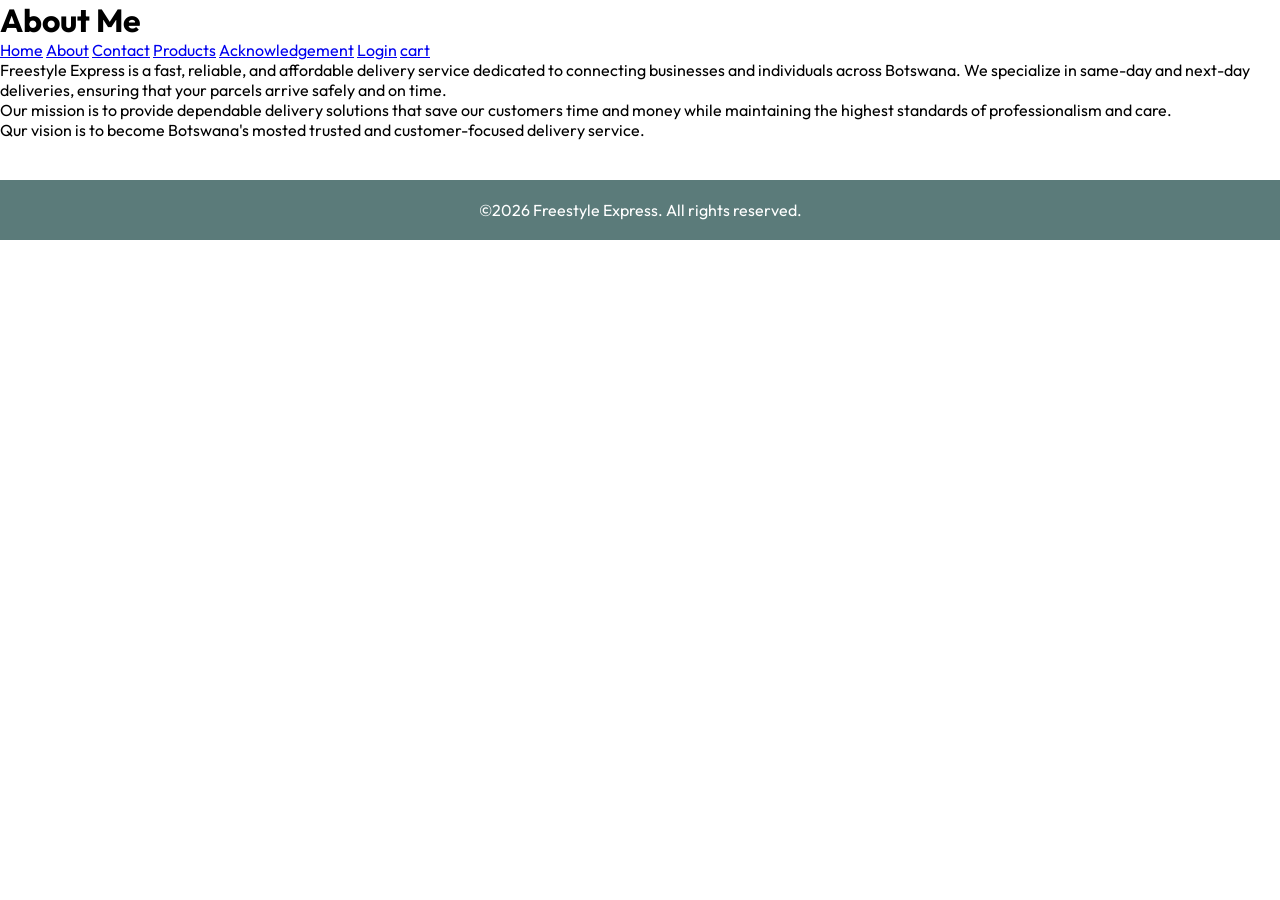
<file: About.html>
<!DOCTYPE html>
<html lang="en">
<head>
    <meta charset="UTF-8">
    <meta name="viewport" content="width=device-width, initial-scale=1.0">
    <title>About Me</title>
    <link rel="stylesheet" href="styles.css">
</head>
<body>
  <header>
   <h1>About Me</h1>
   <nav>
     <a href="index.html">Home</a>
     <a href="about.html">About</a>
     <a href="contact.html">Contact</a>
     <a href="products.html">Products</a>
     <a href="acknowledgement.html">Acknowledgement</a>
     <a href="login.html">Login</a>
     <a href="cart.html">cart</a>
   </nav>
  </header>
  
  <main>
    <p>Freestyle Express is a fast, reliable, and affordable delivery service dedicated to connecting businesses and individuals across Botswana. We specialize in same-day and next-day deliveries, ensuring that your parcels arrive safely and on time.</p>
    <p>Our mission is to provide dependable delivery solutions that save our customers time and money while maintaining the highest standards of professionalism and care.</p>
    <p>Qur vision is to become Botswana's mosted trusted and customer-focused delivery service.</p>
  </main>
  
  <footer>
    <p>&copy;2026 Freestyle Express. All rights reserved.</p>
  </footer>
</body>
</html>
</file>
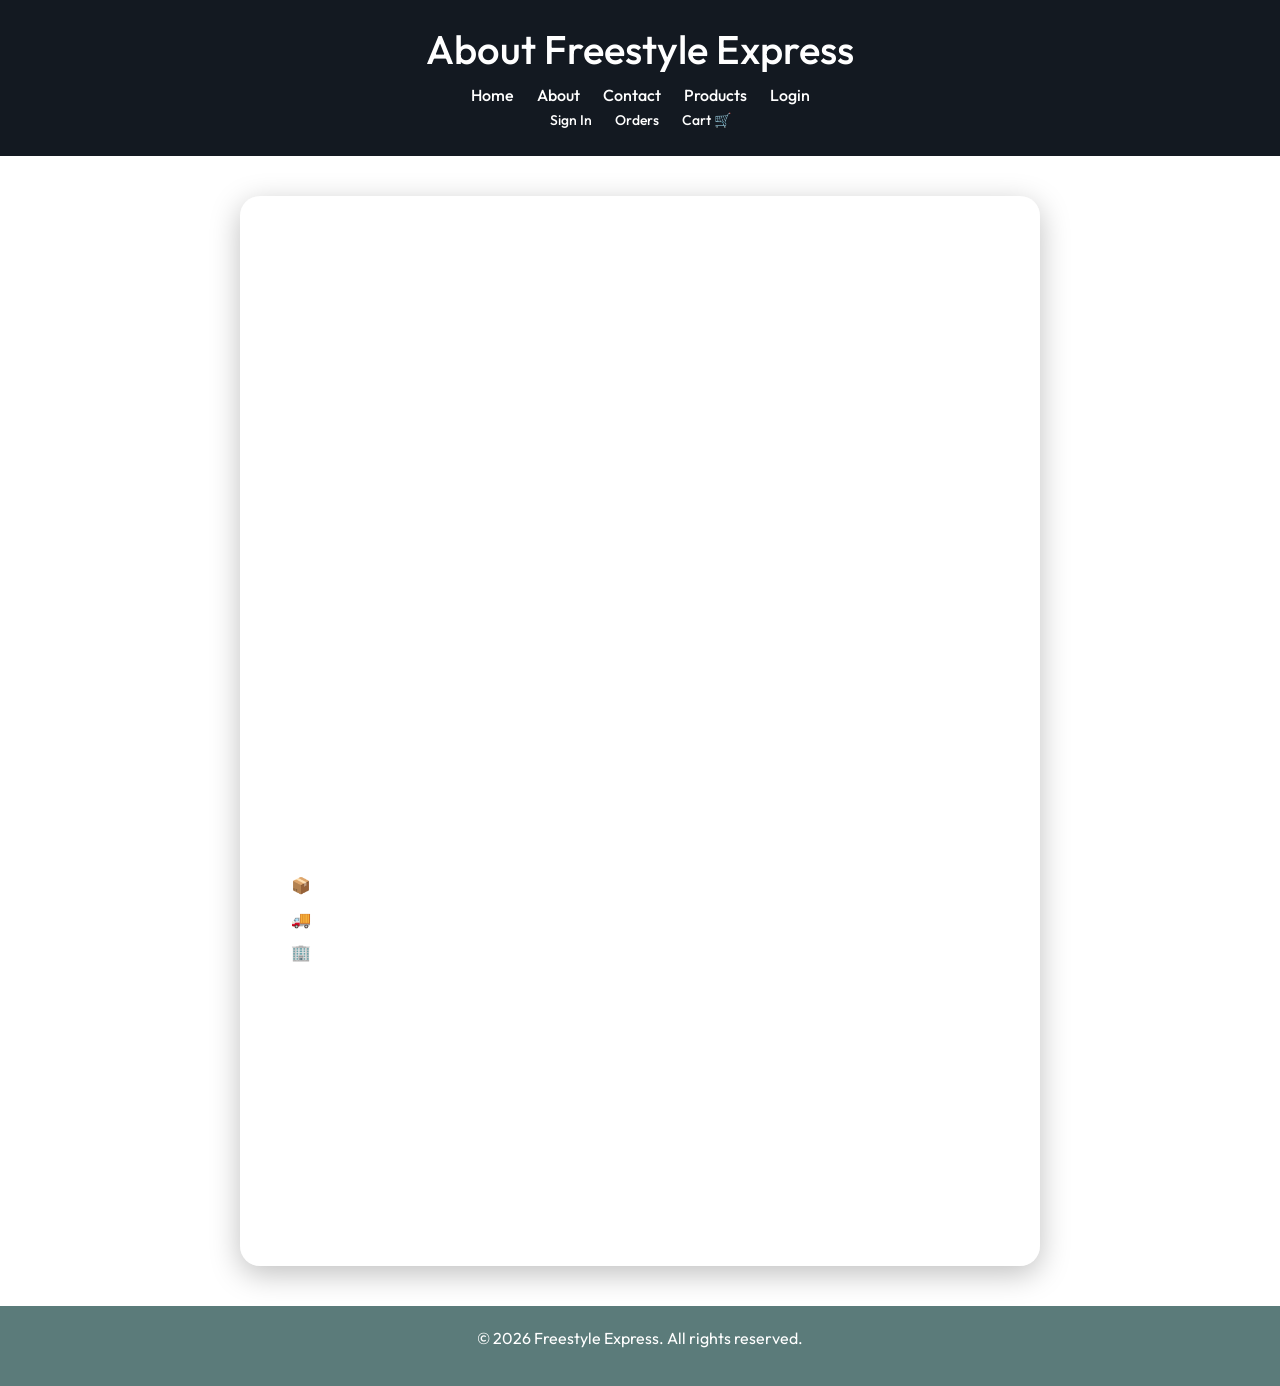
<file: about.html>
<!DOCTYPE html>
<html lang="en">
<head>
    <meta charset="UTF-8">
    <title>About - Freestyle Express</title>
    <meta name="viewport" content="width=device-width, initial-scale=1.0">
    <link href="https://cdn.jsdelivr.net/npm/bootstrap@5.3.3/dist/css/bootstrap.min.css" rel="stylesheet">
    <link rel="stylesheet" href="styles.css">
</head>

<body class="page-background">

<header class="page-header">
    <h1>About Freestyle Express</h1>
    <nav>
        <a href="index.html">Home</a>
        <a href="about.html" class="active">About</a>
        <a href="contact.html">Contact</a>
        <a href="products.html">Products</a>
        <a href="login.html">Login</a>
    </nav>
    <nav>
        
    <div class="nav-links">
      <a href="login.html">Sign In</a>
      <a href="products.html">Orders</a>
      <a href="cart.html">Cart 🛒</a>
    </div>
    
    </nav>
</header>

<main class="about-container">

    <h2>Who We Are</h2>
    <p>
        Freestyle Express is a fast, reliable, and affordable delivery service dedicated 
        to connecting businesses and individuals across Botswana. We specialize in same-day 
        and next-day deliveries, ensuring that your parcels arrive safely and on time.
    </p>

    <h2>Our Mission</h2>
    <p>
        Our mission is to provide dependable delivery solutions that save our customers 
        time and money while maintaining the highest standards of professionalism and care.
    </p>

    <h2>Our Vision</h2>
    <p>
        Our vision is to become Botswana’s most trusted and customer-focused delivery service.
    </p>

    <h2>Why Choose Us?</h2>
    <ul>
        <li>✔ Fast and reliable delivery services</li>
        <li>✔ Affordable pricing</li>
        <li>✔ Real-time order tracking</li>
        <li>✔ Professional and friendly team</li>
        <li>✔ Safe and secure parcel handling</li>
    </ul>

    <h2>Our Services</h2>
    <p>
        We offer a range of delivery services tailored to meet different customer needs:
    </p>
    <ul>
        <li>📦 Same-day delivery</li>
        <li>🚚 Next-day delivery</li>
        <li>🏢 Business logistics solutions</li>
        <li>🛍 E-commerce delivery support</li>
    </ul>

    <h2>Our Values</h2>
    <p>
        At Freestyle Express, we believe in integrity, accountability, and customer 
        satisfaction. Every package we deliver represents trust — and we take that 
        responsibility seriously.
    </p>

    <h2>Our Commitment</h2>
    <p>
        We are committed to improving our services through innovation and technology. 
        Our goal is to make deliveries easier, faster, and more efficient for everyone.
    </p>

</main>
<footer>
    <p>&copy; 2026 Freestyle Express. All rights reserved.</p>
</footer>

<script src="https://cdn.jsdelivr.net/npm/bootstrap@5.3.3/dist/js/bootstrap.bundle.min.js"></script>

</body>
</html>
</file>
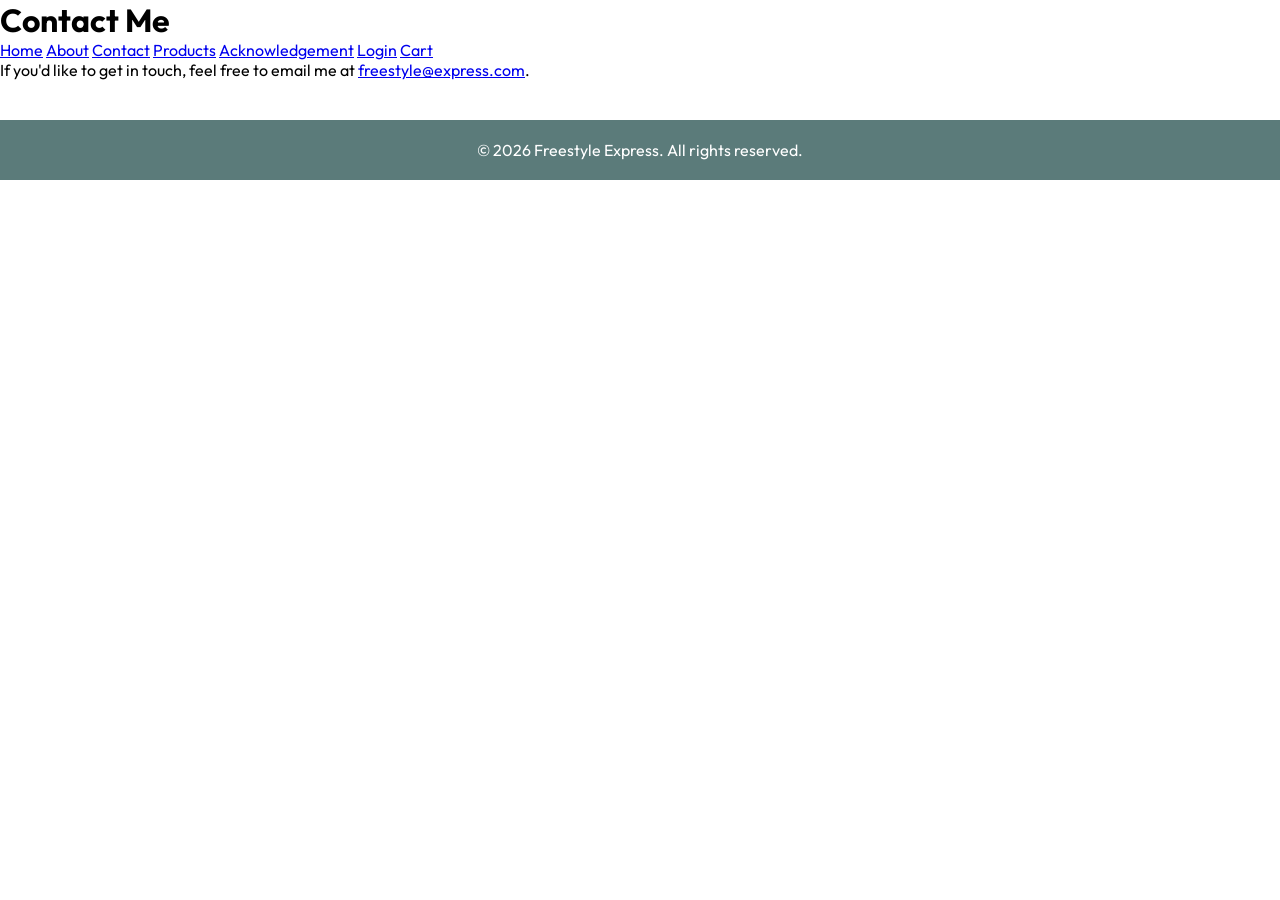
<file: Contact.html>
<!DOCTYPE html>
<html lang="en">
<head>
  <meta charset="UTF-8">
  <meta name="viewport" content="width=device-width,initial-scale=1.0">
  <title>Contact Me</title>
  <link rel="stylesheet" href="styles.css">
</head>
<body>
    <header>
        <h1>Contact Me</h1>
        <nav>
            <a href="index.html">Home</a>
            <a href="about.html">About</a>
            <a href="contact.html">Contact</a>
            <a href="products.html">Products</a>
            <a href="acknowledgement.html">Acknowledgement</a>
            <a href="login.html">Login</a>
            <a href="cart.html">Cart</a>
        </nav>
    </header>

    <main>
      <p>If you'd like to get in touch, feel free to email me at <a href="Freestyle:Freestyle@express.com">freestyle@express.com</a>.</p>
    </main>

    <footer>
        <p>&copy; 2026 Freestyle Express. All rights reserved.</p>
    </footer>
</body>
</html>
</file>
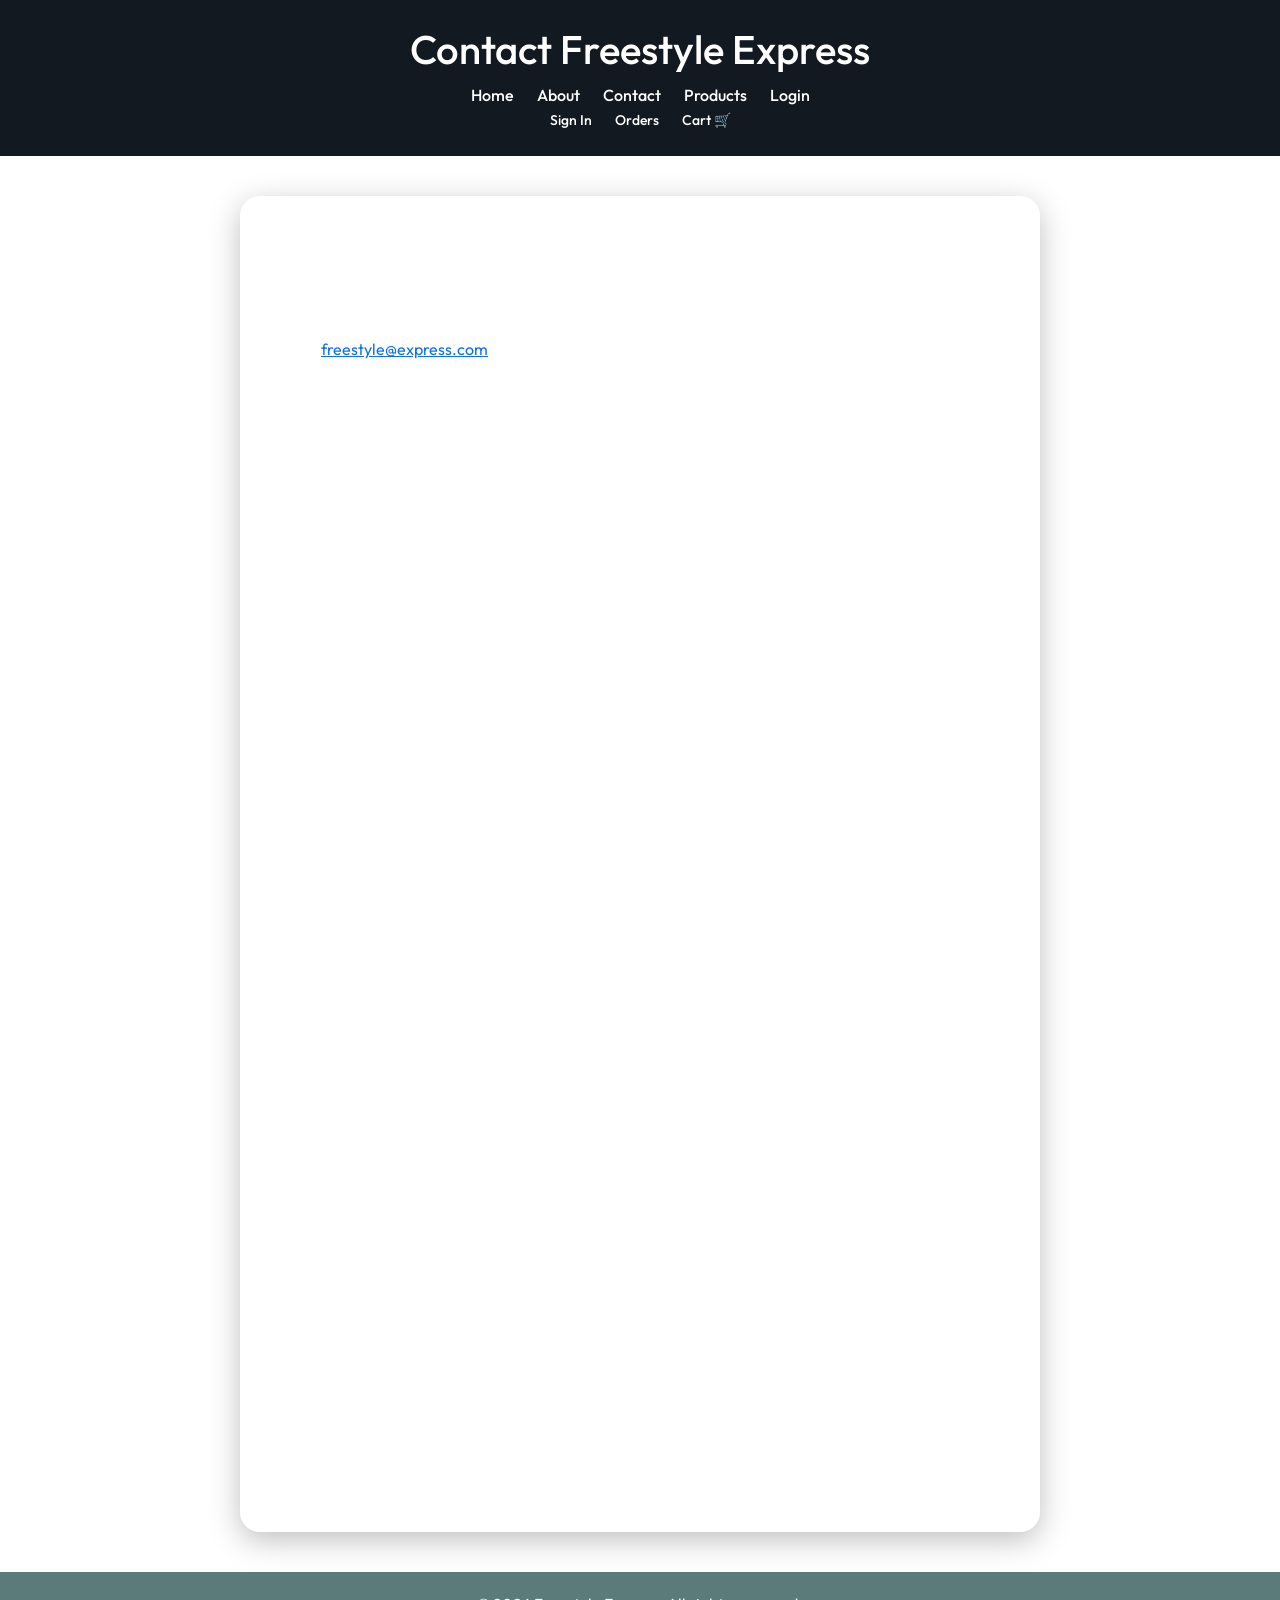
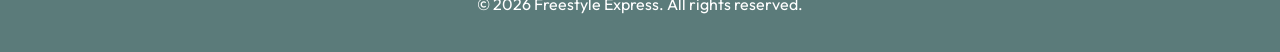
<file: contact.html>
<!DOCTYPE html>
<html lang="en">
<head>
  <meta charset="UTF-8">
  <title>Contact - Freestyle Express</title>
  <meta name="viewport" content="width=device-width, initial-scale=1.0">
  <link href="https://cdn.jsdelivr.net/npm/bootstrap@5.3.3/dist/css/bootstrap.min.css" rel="stylesheet">
  <link rel="stylesheet" href="styles.css">
</head>

<body class="page-background">

<header class="page-header">
    <h1>Contact Freestyle Express</h1>
    <nav>
        <a href="index.html">Home</a>
        <a href="about.html">About</a>
        <a href="contact.html" class="active">Contact</a>
        <a href="products.html">Products</a>
        <a href="login.html">Login</a>
    </nav>
    <nav>
        
    <div class="nav-links">
      <a href="login.html">Sign In</a>
      <a href="products.html">Orders</a>
      <a href="cart.html">Cart 🛒</a>
    </div>
    </nav>
</header>

<main class="contact-container">

    <h2>Get In Touch</h2>
    <p>
        We’re here to help! Whether you have a question about deliveries, pricing,
        partnerships, or tracking your parcel, our team is ready to assist you.
    </p>

    <div class="contact-info">
        <p><strong>Email:</strong> 
           <a href="mailto:freestyle@express.com">freestyle@express.com</a>
        </p>
        <p><strong>Phone:</strong> +267 123 4567</p>
        <p><strong>Location:</strong> Gaborone, Botswana</p>
    </div>

    <h2>Business Hours</h2>
    <ul class="business-hours">
        <li>Monday – Friday: 8:00 AM – 6:00 PM</li>
        <li>Saturday: 9:00 AM – 2:00 PM</li>
        <li>Sunday: Closed</li>
    </ul>

    <h2>Service Areas</h2>
    <p>
        Freestyle Express proudly serves Gaborone and surrounding areas, with
        expanding delivery routes across major towns in Botswana.
        Contact us to confirm delivery availability in your location.
    </p>

    <h2>Frequently Asked Questions</h2>
    <div class="faq">
        <p><strong>How long does delivery take?</strong><br>
        We offer same-day and next-day delivery depending on location and time of booking.</p>

        <p><strong>How can I track my parcel?</strong><br>
        After booking, you will receive a confirmation message with tracking details.</p>

        <p><strong>Do you offer business partnerships?</strong><br>
        Yes! We work with local businesses for regular and bulk deliveries.</p>
    </div>

    <h2>Send Us a Message</h2>

    <form class="contact-form">
        <input type="text" placeholder="Your Name" required>
        <input type="email" placeholder="Your Email" required>
        <input type="tel" placeholder="Your Phone Number">
        <textarea placeholder="Your Message" rows="5" required></textarea>
        <button type="submit">Send Message</button>
    </form>

    <h2>Connect With Us</h2>
    <p>
        Follow Freestyle Express on social media to stay updated with
        promotions, service updates, and delivery tips.
    </p>

</main>
<footer>
    <p>&copy; 2026 Freestyle Express. All rights reserved.</p>
</footer>

<script src="https://cdn.jsdelivr.net/npm/bootstrap@5.3.3/dist/js/bootstrap.bundle.min.js"></script>

</body>
</html>
</file>
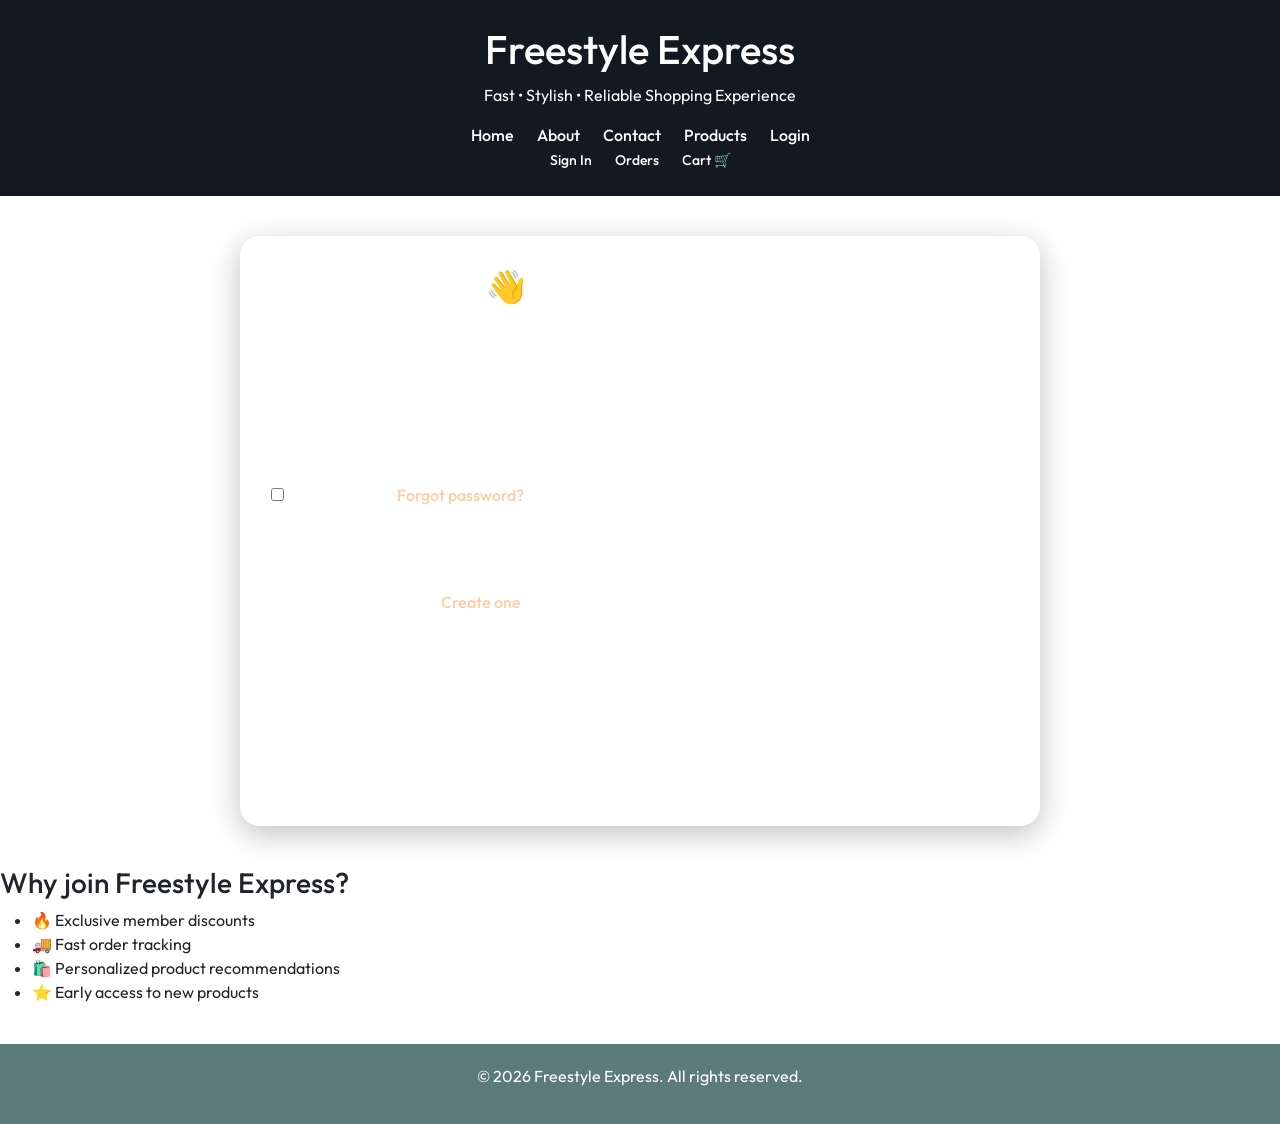
<file: login.html>
<!DOCTYPE html>
<html lang="en">
<head>
    <meta charset="UTF-8">
    <title>Login - Freestyle Express</title>
    <meta name="viewport" content="width=device-width, initial-scale=1.0">
    <link href="https://cdn.jsdelivr.net/npm/bootstrap@5.3.3/dist/css/bootstrap.min.css" rel="stylesheet">
    <link rel="stylesheet" href="styles.css">
</head>

<body class="page-background">

<header class="page-header">
    <h1>Freestyle Express</h1>
    <p class="tagline">Fast • Stylish • Reliable Shopping Experience</p>

    <nav>
        <a href="index.html">Home</a>
        <a href="about.html">About</a>
        <a href="contact.html">Contact</a>
        <a href="products.html">Products</a>
        <a href="login.html" class="active">Login</a>
    </nav>
    <nav>
        
    <div class="nav-links">
      <a href="login.html">Sign In</a>
      <a href="products.html">Orders</a>
      <a href="cart.html">Cart 🛒</a>
    </div>
    
    </nav>

</header>

<div class="login-container">

    <h2>Welcome Back 👋</h2>
    <p class="login-subtext">
        Sign in to access your account, track orders, and get exclusive deals.
    </p>

    <form id="loginForm">

        <div class="form-group">
            <label>Email Address</label>
            <input type="email" id="email" placeholder="Enter your email" required>
        </div>

        <div class="form-group">
            <label>Password</label>
            <input type="password" id="password" placeholder="Enter your password" required>
        </div>

        <div class="login-options">
            <label>
                <input type="checkbox"> Remember me
            </label>

            <a href="#" class="forgot-password">Forgot password?</a>
        </div>

        <button type="submit">Login</button>

        <p class="register-text">
            Don’t have an account? <a href="#">Create one</a>
        </p>

        <div class="divider">OR</div>

        <button type="button" class="social-btn google">Continue with Google</button>
        <button type="button" class="social-btn facebook">Continue with Facebook</button>

    </form>
</div>

<section class="login-info">
    <h3>Why join Freestyle Express?</h3>
    <ul>
        <li>🔥 Exclusive member discounts</li>
        <li>🚚 Fast order tracking</li>
        <li>🛍️ Personalized product recommendations</li>
        <li>⭐ Early access to new products</li>
    </ul>
</section>

<footer>
    <p>&copy; 2026 Freestyle Express. All rights reserved.</p>
</footer>

<script>
document.getElementById("loginForm").addEventListener("submit", function(e){
    e.preventDefault();

    const email = document.getElementById("email").value;
    const password = document.getElementById("password").value;

    if(email === "admin@freestyle.com" && password === "1234"){
        alert("Login successful!");
        window.location.href = "index.html";
    } else {
        alert("Invalid email or password");
    }
});
</script>

<script src="https://cdn.jsdelivr.net/npm/bootstrap@5.3.3/dist/js/bootstrap.bundle.min.js"></script>

</body>
</html>
</file>
<file: styles.css>
@import url('https://fonts.googleapis.com/css2?family=Outfit:wght@400;500;600;700;800&display=swap');

*{
  margin:0;
  padding:0;
  box-sizing:border-box;
  font-family:'Outfit', sans-serif;
}
body {
  margin: 0;
  padding: 0;
}

.page-background {
  background: url('https://images.unsplash.com/photo-1512436991641-6745cdb1723f') no-repeat center center/cover;
  min-height: 100vh;
}

.header{
  background:#000000;
  color:white;
}

.nav-top{
  display:flex;
  align-items:center;
  justify-content:space-between;
  padding:10px 20px;
}

.logo img{
  width:100px;
}

.nav-country{
  font-size:14px;
  margin-left:15px;
}

.nav-country h4{
  margin: 0;
  font: size 14px;
}
.nav-search {
  flex: 1;
  display: flex;
  align-items: center;
  background: rgb(102, 96, 96);
  margin: 0 20px;   
  border-radius: 4px;
  overflow: hidden;
  max-width: 700px;
}

.nav-search input {
  flex: 1;
  padding: 13px;
  border: none;
  outline: none;
  font-size: 14px;
}

.nav-search button {
  padding: 15px 18px;
  background: #ffcda2;
  border: none;
  cursor: pointer;
  font-weight: 600;
}

.nav-search button:hover {
  background: #e68a00;
}

.nav-links a {
  color: rgb(221, 208, 208);
  margin-left: 20px;
  text-decoration: none;
  font-size: 14px;
}
.nav-bottom{
  background:#ffcda2;
  padding:10px 20px;
}

.nav-bottom a{
  color:white;
  margin-right:20px;
  text-decoration:none;
  font-size:14px;
}
.hero{
  position:relative;
  width:100%;
  height:100vh;
  overflow:hidden;
}

.hero img{
  width:100%;
  height:100%;
  object-fit:cover;
  -webkit-mask-image: linear-gradient(to bottom, black 50%, transparent 100%);
  mask-image: linear-gradient(to bottom, black 50%, transparent 100%);
}

.hero-overlay{
  position:relative;
  top:0;
  left:0;
  width:100%;
  height:100%;
  background:rgba(0,0,0,0.3);
  display:flex;
  align-items:flex-end;
  padding:80px;
}

.hero{
  position:relative;
  width:100%;
  height:100vh;
  overflow:hidden;
}


.hero img{
  width:100%;
  height:100%;
  object-fit:cover;
  display:block;
}

.hero::before{
  content:"";
  position:absolute;
  top:0;
  left:0;
  width:100%;
  height:100%;
  background:rgba(0,0,0,0.4);
}

.hero-text{
  position:absolute;
  top:50%;
  left:50%;
  transform:translate(-50%, -50%);
  text-align:center;
  color:white;
  z-index:2;
}

.hero-text h1{
  font-size:50px;
  margin-bottom:10px;
}

.hero-text p{
  font-size:18px;
  margin-bottom:20px;
}

.hero-btn{
  display:inline-block;
  padding:10px 20px;
  background:#ffcda2;
  color:black;
  font-weight:bold;
  border-radius:5px;
  text-decoration:none;
}

.hero-btn:hover{
  background:#ffcda2;
}

.home-products{
  display:grid;
  grid-template-columns:repeat(4,1fr);
  gap:20px;
  width:100%;
  margin:0;
}

.product-box{
  background: rgb(138, 138, 133);
  padding:15px;
  text-align:center;
  box-shadow:0 2px 10px rgba(159, 142, 142, 0.2);
  border-radius:6px;
}

.product-box img{
  width:100%;
  height:140px;
  object-fit:contain;
}

.contact-container,
.about-container,
.login-container{
  max-width: 800px;
  margin: 40px auto;
  padding: 30px;
  border-radius: 20px;

  background: rgba(255, 255, 255, 0.12);
  backdrop-filter: blur(12px);
  -webkit-backdrop-filter: blur(12px);

  border: 1px solid rgba(255, 255, 255, 0.2);
  box-shadow: 0 8px 30px rgba(0, 0, 0, 0.25);

  color: white;
}

input, textarea{
  padding: 12px;
  border-radius: 10px;
  border: 1px solid rgba(255,255,255,0.3);
  background: rgba(255,255,255,0.1);
  color: white;
  outline: none;
  backdrop-filter: blur(5px);
}

input::placeholder,
textarea::placeholder{
  color: rgba(255,255,255,0.7);
}

footer{
  background:#5b7b7a;
  color:white;
  text-align:center;
  padding:20px;
  margin-top:40px;
}
.page-header{
  background:#131921; 
  color:white;
  padding:25px;
  text-align:center;
}

.page-header h1{
  margin-bottom:10px;
}

.page-header nav a{
  color:white;
  margin:0 10px;
  text-decoration:none;
  font-weight:500;
}

.page-header nav a:hover{
  color:#ff9900;
}
.products-page{
  padding:30px;
}

.product-grid{
  display:grid;
  grid-template-columns:repeat(auto-fit, minmax(220px, 1fr));
  gap:20px;
}

.product-card{
  background: rgba(255, 255, 255, 0.15);
  backdrop-filter: blur(10px);
  padding:15px;
  text-align:center;
  border-radius:15px;
  box-shadow:0 8px 20px rgba(0,0,0,0.2);
  border:1px solid rgba(255,255,255,0.2);
  color:white;
}

.product-card img{
  width:100%;
  height:200px;
  object-fit:contain;
}
.about-container ul {
  margin: 15px 0;
  padding-left: 20px;
}

.about-container li {
  margin-bottom: 8px;
  line-height: 1.6;
}
form{
  display: flex;
  flex-direction: column;
  gap: 15px;
}
label{
  font-weight: 500;
  margin-bottom: 5px;
  color: rgba(255,255,255,0.9);
}
button{
  padding: 12px;
  border: none;
  border-radius: 10px;
  background: rgba(255, 255, 255, 0.2);
  color: white;
  font-weight: 600;
  cursor: pointer;
  transition: 0.3s ease;
  backdrop-filter: blur(10px);
}

button:hover{
  background: rgba(255, 255, 255, 0.35);
  transform: translateY(-2px);
}
textarea{
  min-height: 120px;
  resize: none;
}
.register-text a,
.forgot-password{
  color: #ffcda2;
  text-decoration: none;
  font-weight: 500;
}

.register-text a:hover,
.forgot-password:hover{
  text-decoration: underline;
}
.glass-cart{
  background: rgba(255, 255, 255, 0.10);
  backdrop-filter: blur(15px);
  -webkit-backdrop-filter: blur(15px);

  border: 1px solid rgba(255, 255, 255, 0.25);
  border-radius: 20px;

  box-shadow: 0 10px 30px rgba(0,0,0,0.35);

  color: white;
}
</file>
